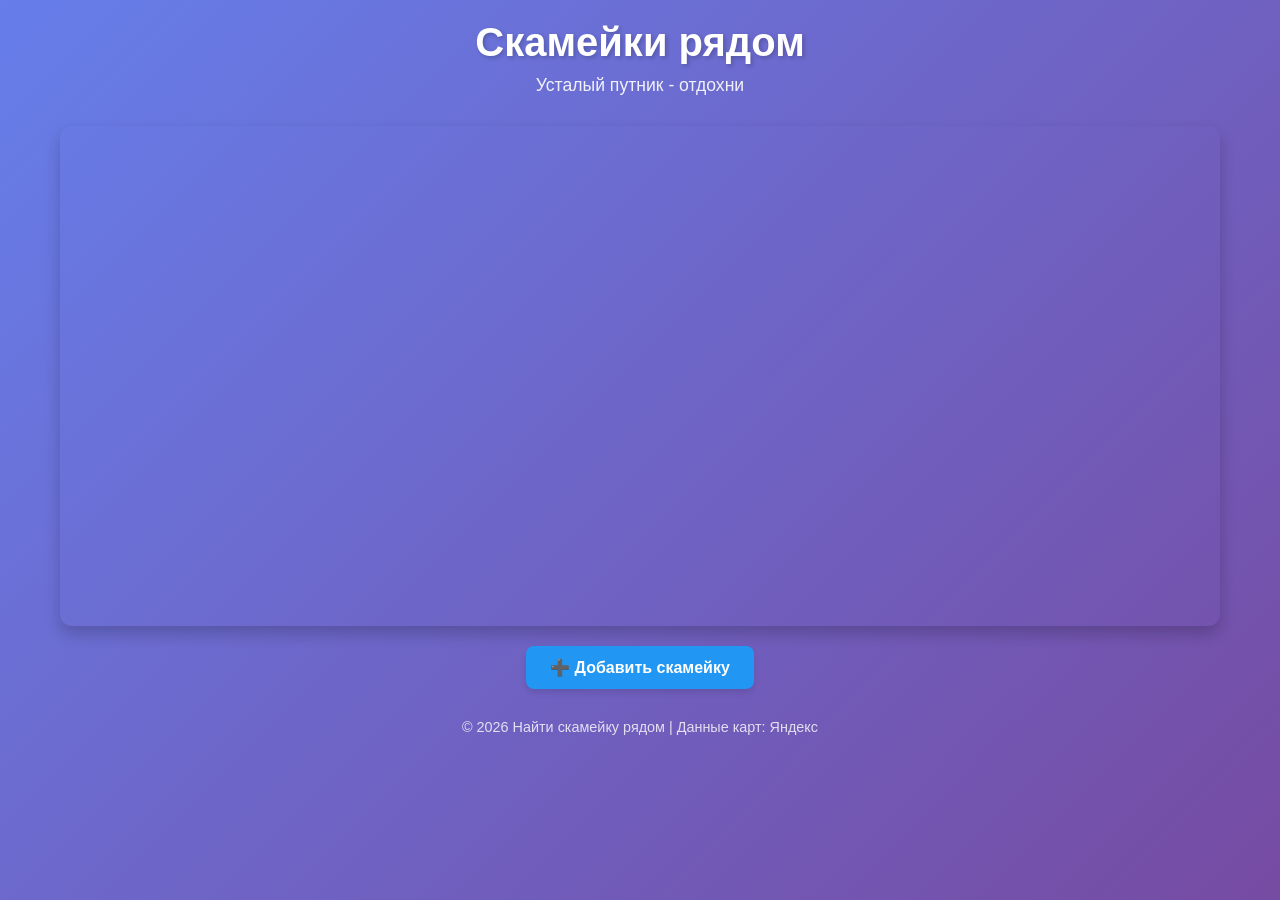
<file: index.html>
<!DOCTYPE html>
<html lang="ru">
<head>
    <meta charset="UTF-8">
    <meta name="viewport" content="width=device-width, initial-scale=1.0">
    <title>Скамейки мира</title>
    <link rel="stylesheet" href="styles.css">
    <script src="https://api-maps.yandex.ru/2.1/?apikey=73dd9353-c03b-4e4c-a6f4-7a626720133d&lang=ru_RU" type="text/javascript"></script>
</head>
<body>
    <div class="app">
        <header>
            <h1>Скамейки рядом</h1>
            <p class="subtitle">Усталый путник - отдохни</p>
        </header>

        <main>
            <div id="infoPanel" class="info-panel hidden">
                <h2>Скамейки рядом с вами</h2>
                <div id="benchList" class="bench-list"></div>
            </div>

            <div id="map"></div>

            <div class="controls">
                <button id="addBenchBtn" class="btn btn-secondary">
                    ➕ Добавить скамейку
                </button>
            </div>

            <div id="addBenchModal" class="modal hidden">
                <div class="modal-content">
                    <span class="close">&times;</span>
                    <h2>Добавить новую скамейку</h2>
                    <form id="addBenchForm">
                        <div class="form-group">
                            <label for="benchName">Название / Описание</label>
                            <input type="text" id="benchName" placeholder="Например: у парка, у фонтана" required>
                        </div>
                        <div class="form-group">
                            <label for="benchComment">Комментарий</label>
                            <textarea id="benchComment" placeholder="Особенности скамейки (тенистое место, вид и т.д.)"></textarea>
                        </div>
                        <div class="form-group">
                            <label for="benchEmail">Ваш email (для связи)</label>
                            <input type="email" id="benchEmail" placeholder="example@email.com" required>
                        </div>
                        <div class="form-group">
                            <label for="benchPhoto">Фото скамейки</label>
                            <input type="file" id="benchPhoto" accept="image/*">
                            <div id="photoPreview" class="photo-preview"></div>
                        </div>
                        <div class="form-group">
                            <label>Координаты (кликните на карте)</label>
                            <input type="text" id="benchCoords" placeholder="Нажмите на карту, чтобы выбрать место" readonly required>
                        </div>
                        <button type="submit" class="btn btn-primary">Добавить скамейку</button>
                    </form>
                </div>
            </div>
        </main>

        <footer>
            <p>© 2026 Найти скамейку рядом | Данные карт: Яндекс</p>
        </footer>
    </div>

    <script src="app.js"></script>
</body>
</html>
</file>
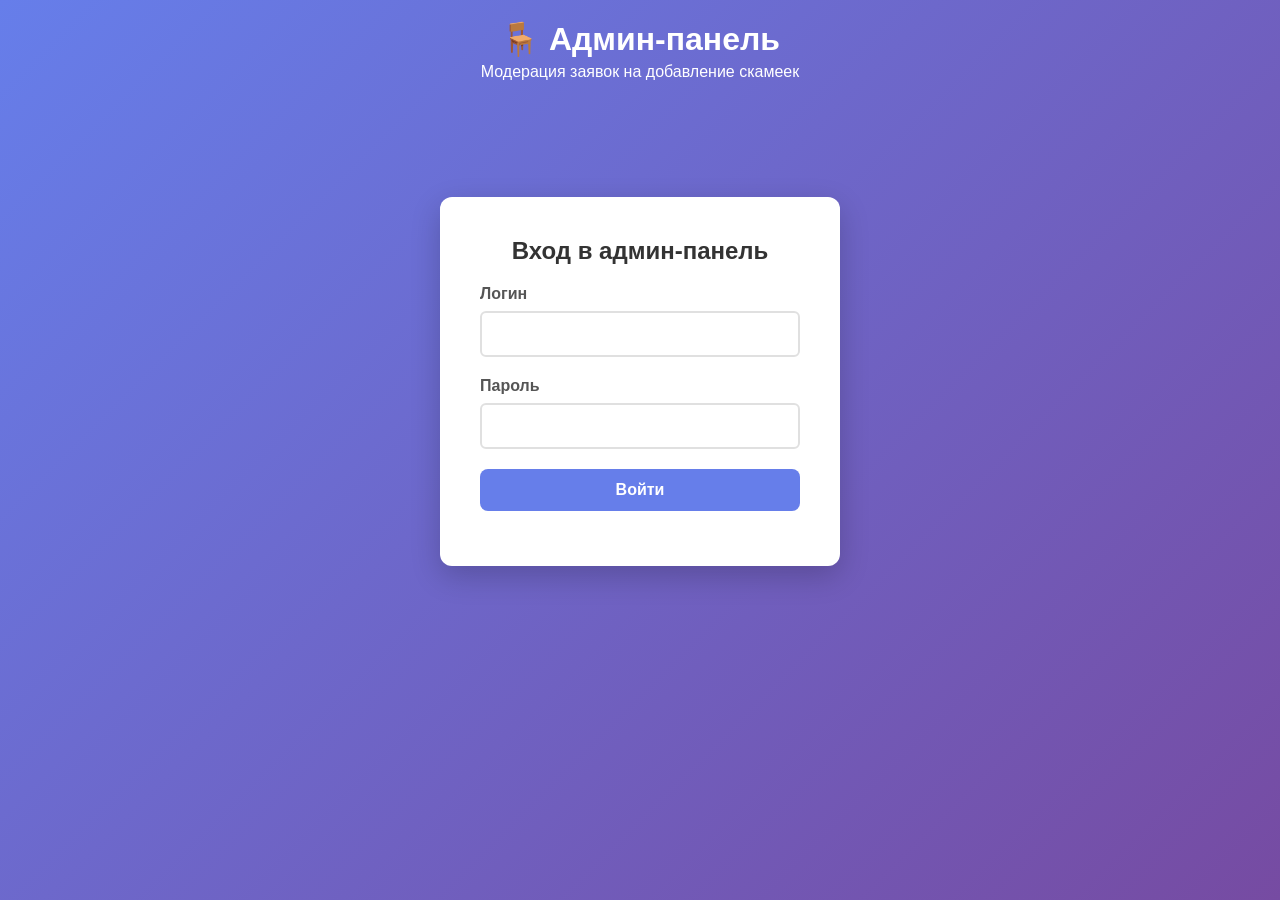
<file: admin/index.html>
<!DOCTYPE html>
<html lang="ru">
<head>
    <meta charset="UTF-8">
    <meta name="viewport" content="width=device-width, initial-scale=1.0">
    <title>Админ-панель - Модерация скамеек</title>
    <link rel="stylesheet" href="/admin/styles.css">
</head>
<body>
    <div class="admin-container">
        <header>
            <h1>🪑 Админ-панель</h1>
            <p>Модерация заявок на добавление скамеек</p>
        </header>

        <div id="loginSection" class="login-section">
            <div class="login-card">
                <h2>Вход в админ-панель</h2>
                <form id="loginForm">
                    <div class="form-group">
                        <label for="username">Логин</label>
                        <input type="text" id="username" required>
                    </div>
                    <div class="form-group">
                        <label for="password">Пароль</label>
                        <input type="password" id="password" required>
                    </div>
                    <button type="submit" class="btn btn-primary">Войти</button>
                </form>
                <p id="loginError" class="error-message"></p>
            </div>
        </div>

        <div id="adminSection" class="admin-section hidden">
            <div class="header-actions">
                <h2>Ожидают модерации</h2>
                <button id="refreshBtn" class="btn btn-secondary">🔄 Обновить</button>
                <button id="logoutBtn" class="btn btn-danger">Выйти</button>
            </div>

            <div id="pendingList" class="pending-list">
                <p class="loading">Загрузка...</p>
            </div>
        </div>
    </div>

    <script src="/admin/app.js"></script>
</body>
</html>
</file>
<file: styles.css>
* {
    margin: 0;
    padding: 0;
    box-sizing: border-box;
}

body {
    font-family: -apple-system, BlinkMacSystemFont, 'Segoe UI', Roboto, Oxygen, Ubuntu, sans-serif;
    background: linear-gradient(135deg, #667eea 0%, #764ba2 100%);
    min-height: 100vh;
    color: #333;
}

.app {
    max-width: 1200px;
    margin: 0 auto;
    padding: 20px;
}

header {
    text-align: center;
    color: white;
    margin-bottom: 30px;
}

header h1 {
    font-size: 2.5rem;
    margin-bottom: 10px;
    text-shadow: 2px 2px 4px rgba(0, 0, 0, 0.2);
}

.subtitle {
    font-size: 1.1rem;
    opacity: 0.9;
}

.controls {
    display: flex;
    gap: 15px;
    justify-content: center;
    margin-top: 20px;
    margin-bottom: 20px;
    flex-wrap: wrap;
}

.btn {
    padding: 12px 24px;
    border: none;
    border-radius: 8px;
    font-size: 1rem;
    font-weight: 600;
    cursor: pointer;
    transition: all 0.3s ease;
    box-shadow: 0 4px 6px rgba(0, 0, 0, 0.1);
}

.btn:hover {
    transform: translateY(-2px);
    box-shadow: 0 6px 12px rgba(0, 0, 0, 0.15);
}

.btn-primary {
    background: #4CAF50;
    color: white;
}

.btn-secondary {
    background: #2196F3;
    color: white;
}

#map {
    width: 100%;
    height: 500px;
    border-radius: 12px;
    box-shadow: 0 8px 16px rgba(0, 0, 0, 0.2);
    margin-bottom: 20px;
    margin-top: 20px;
}

.info-panel {
    background: white;
    border-radius: 12px;
    padding: 20px;
    box-shadow: 0 4px 12px rgba(0, 0, 0, 0.1);
    margin-bottom: 20px;
}

.info-panel h2 {
    color: #333;
    margin-bottom: 15px;
    font-size: 1.5rem;
}

.bench-list {
    display: grid;
    gap: 15px;
}

.bench-item {
    background: #f8f9fa;
    padding: 15px;
    border-radius: 8px;
    border-left: 4px solid #4CAF50;
    transition: all 0.3s ease;
}

.bench-item:hover {
    background: #e8f5e9;
    transform: translateX(5px);
}

.bench-item h3 {
    color: #2e7d32;
    margin-bottom: 5px;
}

.bench-item p {
    color: #666;
    font-size: 0.9rem;
}

.bench-item .distance {
    display: inline-block;
    background: #4CAF50;
    color: white;
    padding: 3px 8px;
    border-radius: 12px;
    font-size: 0.8rem;
    margin-top: 8px;
}

.modal {
    position: fixed;
    top: 0;
    left: 0;
    width: 100%;
    height: 100%;
    background: rgba(0, 0, 0, 0.5);
    display: flex;
    align-items: center;
    justify-content: center;
    z-index: 1000;
}

.modal-content {
    background: white;
    padding: 30px;
    border-radius: 12px;
    max-width: 500px;
    width: 90%;
    max-height: 90vh;
    overflow-y: auto;
    position: relative;
    box-shadow: 0 10px 30px rgba(0, 0, 0, 0.3);
}

.close {
    position: absolute;
    right: 20px;
    top: 15px;
    font-size: 2rem;
    cursor: pointer;
    color: #999;
    transition: color 0.3s;
}

.close:hover {
    color: #333;
}

.modal-content h2 {
    margin-bottom: 20px;
    color: #333;
}

.form-group {
    margin-bottom: 20px;
}

.form-group label {
    display: block;
    margin-bottom: 8px;
    font-weight: 600;
    color: #555;
}

.form-group input,
.form-group textarea {
    width: 100%;
    padding: 10px;
    border: 2px solid #e0e0e0;
    border-radius: 6px;
    font-size: 1rem;
    transition: border-color 0.3s;
}

.form-group input:focus,
.form-group textarea:focus {
    outline: none;
    border-color: #4CAF50;
}

.form-group textarea {
    resize: vertical;
    min-height: 80px;
}

.photo-preview {
    margin-top: 10px;
    max-width: 100%;
    border-radius: 8px;
    overflow: hidden;
    display: none;
}

.photo-preview img {
    width: 100%;
    height: auto;
    display: block;
}

.hidden {
    display: none !important;
}

footer {
    text-align: center;
    color: white;
    margin-top: 30px;
    opacity: 0.8;
    font-size: 0.9rem;
}

@media (max-width: 768px) {
    header h1 {
        font-size: 1.8rem;
    }

    .controls {
        flex-direction: column;
    }

    .btn {
        width: 100%;
    }

    #map {
        height: 400px;
    }
}
</file>
<file: admin/styles.css>
* {
    margin: 0;
    padding: 0;
    box-sizing: border-box;
}

body {
    font-family: -apple-system, BlinkMacSystemFont, 'Segoe UI', Roboto, sans-serif;
    background: linear-gradient(135deg, #667eea 0%, #764ba2 100%);
    min-height: 100vh;
    padding: 20px;
}

.admin-container {
    max-width: 1200px;
    margin: 0 auto;
}

header {
    text-align: center;
    color: white;
    margin-bottom: 30px;
}

header h1 {
    font-size: 2rem;
    margin-bottom: 5px;
}

.login-section {
    display: flex;
    justify-content: center;
    align-items: center;
    min-height: 60vh;
}

.login-card {
    background: white;
    padding: 40px;
    border-radius: 12px;
    box-shadow: 0 10px 30px rgba(0, 0, 0, 0.2);
    width: 100%;
    max-width: 400px;
}

.login-card h2 {
    margin-bottom: 20px;
    color: #333;
    text-align: center;
}

.form-group {
    margin-bottom: 20px;
}

.form-group label {
    display: block;
    margin-bottom: 8px;
    font-weight: 600;
    color: #555;
}

.form-group input {
    width: 100%;
    padding: 12px;
    border: 2px solid #e0e0e0;
    border-radius: 6px;
    font-size: 1rem;
    transition: border-color 0.3s;
}

.form-group input:focus {
    outline: none;
    border-color: #667eea;
}

.btn {
    padding: 12px 24px;
    border: none;
    border-radius: 8px;
    font-size: 1rem;
    font-weight: 600;
    cursor: pointer;
    transition: all 0.3s ease;
}

.btn-primary {
    background: #667eea;
    color: white;
    width: 100%;
}

.btn-primary:hover {
    background: #5568d3;
}

.btn-secondary {
    background: #2196F3;
    color: white;
}

.btn-danger {
    background: #f44336;
    color: white;
}

.btn-success {
    background: #4CAF50;
    color: white;
}

.btn-warning {
    background: #ff9800;
    color: white;
}

.error-message {
    color: #f44336;
    text-align: center;
    margin-top: 15px;
    font-size: 0.9rem;
}

.admin-section {
    background: white;
    border-radius: 12px;
    padding: 30px;
    box-shadow: 0 10px 30px rgba(0, 0, 0, 0.2);
}

.header-actions {
    display: flex;
    justify-content: space-between;
    align-items: center;
    margin-bottom: 30px;
    flex-wrap: wrap;
    gap: 15px;
}

.header-actions h2 {
    color: #333;
}

.pending-list {
    display: grid;
    gap: 20px;
}

.pending-item {
    background: #f8f9fa;
    border-radius: 12px;
    padding: 20px;
    border-left: 4px solid #ff9800;
    display: grid;
    grid-template-columns: 1fr auto;
    gap: 20px;
    align-items: start;
}

.bench-info h3 {
    color: #333;
    margin-bottom: 8px;
}

.bench-info p {
    color: #666;
    margin-bottom: 5px;
}

.bench-info .email {
    color: #667eea;
    font-weight: 500;
}

.bench-info .coords {
    font-size: 0.9rem;
    color: #999;
}

.bench-photo {
    max-width: 200px;
    max-height: 150px;
    border-radius: 8px;
    object-fit: cover;
}

.bench-actions {
    display: flex;
    gap: 10px;
    flex-direction: column;
}

.bench-actions .btn {
    padding: 10px 20px;
    min-width: 120px;
}

.loading {
    text-align: center;
    color: #666;
    padding: 40px;
}

.empty-state {
    text-align: center;
    color: #666;
    padding: 60px 20px;
}

.empty-state h3 {
    color: #4CAF50;
    margin-bottom: 10px;
}

.hidden {
    display: none !important;
}

@media (max-width: 768px) {
    .pending-item {
        grid-template-columns: 1fr;
    }

    .header-actions {
        flex-direction: column;
        align-items: stretch;
    }

    .bench-actions {
        flex-direction: row;
    }

    .bench-actions .btn {
        flex: 1;
    }
}
</file>
